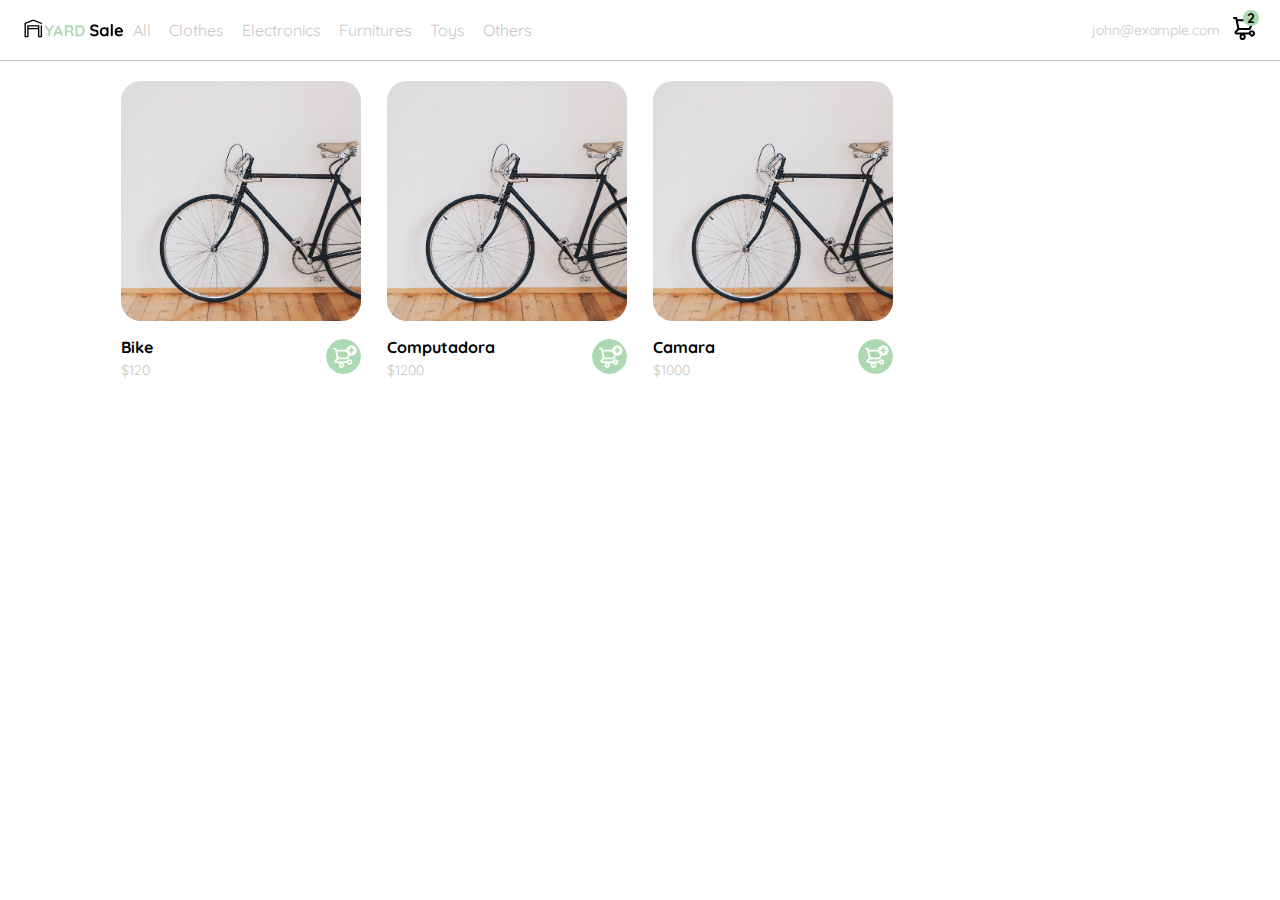
<file: index.html>
<!DOCTYPE html>
<html lang="en">
<head>
    <meta charset="UTF-8">
    <meta http-equiv="X-UA-Compatible" content="IE=edge">
    <meta name="viewport" content="width=device-width, initial-scale=1.0">
    
    <link rel="preconnect" href="https://fonts.googleapis.com">
    <link rel="preconnect" href="https://fonts.gstatic.com" crossorigin>
    <link href="https://fonts.googleapis.com/css2?family=Quicksand:wght@300;500;700&display=swap" rel="stylesheet">
    <link rel="stylesheet" href="./styles.css">
    
    <title>YardSale: Tienda online de cositas</title>
 
</head>
<body>
    <nav>
        <img src="./icons/icon_menu.svg" alt="menu" class="menu">
        <div class="navbar-left">
            <img src="./logos/logo_yard_sale.svg" alt="logo" class="logo">
            <ul>
                <li>
                    <a href="/">All</a>
                </li>
                <li>
                    <a href="/">Clothes</a>
                </li>
                <li>
                    <a href="/">Electronics</a>
                </li>
                <li>
                    <a href="/">Furnitures</a>
                </li>
                <li>
                    <a href="/">Toys</a>
                </li>
                <li>
                    <a href="/">Others</a>
                </li>
            </ul>
        </div>
        <div class="navbar-right">
           <ul>
            <li class="navbar-email">john@example.com</li>
            <li class="navbar-shopping-cart">
                <img src="./icons/icon_shopping_cart.svg" alt="shopping-cart">
                <div>2</div>
            </li>
           </ul>
            
        </div>
        <div class="desktop-menu inactive">
          <ul>
              <li>
                  <a href="/" class="tittle">My orders</a>
              </li>
              <li>
                  <a href="/" >My account</a>
              </li>
              <li>
                  <a href="/" >Sign out</a>
              </li>
          </ul>
  
        </div>
        <div class="mobile-menu inactive">
          <ul>
              <li>
                  <a href="/">CATEGORIES</a>
              </li>
              <li>
                  <a href="/">All</a>
              </li>
              <li>
                  <a href="/">Clothes</a>
              </li>
              <li>
                  <a href="/">Electronics</a>
              </li>
              <li>
                  <a href="/">Furnitures</a>
              </li>
              <li>
                  <a href="/">Toys</a>
              </li>
              <li>
                  <a href="/">Others</a> 
              </li>
          </ul>
          <ul>
              <li>
                  <a href="/">My orders</a> 
              </li>
              <li>
                  <a href="/">My account</a> 
              </li>
          </ul>
          <ul>
              <li>
                  <a href="/" id="email">john@example.com</a>
              </li>
              <li>
                  <a href="/" id="sign-out">Sign out</a>
              </li>
          </ul>
      </div>
    </nav> 
    
    <aside id= "shoppingCartContainer" class=" inactive">
      <div class="tittle-container">
          <img src="./icons/flechita.svg" alt="arrow">
          <p class="tittle">Shopping cart</p>
      </div>
      
      <div class="my-order-content">
          <div class="shopping-cart">
              <figure>
                  <img src="bike.jpeg" alt="bike">
              </figure>
               <p>Bike</p>
               <p>$120.00</p> 
               <img src="./icons/icon_close.png" alt="close">  
          </div>
          <div class="shopping-cart">
              <figure>
                  <img src="bike.jpeg" alt="bike">
              </figure>
               <p>Bike</p>
               <p>$120.00</p>   
               <img src="./icons/icon_close.png" alt="close">  
          </div>
          <div class="shopping-cart">
              <figure>
                  <img src="bike.jpeg" alt="bike">
              </figure>
               <p>Bike</p>
               <p>$120.00</p> 
               <img src="./icons/icon_close.png" alt="close">    
          </div>
          <div class="shopping-cart">
              <figure>
                  <img src="bike.jpeg" alt="bike">
              </figure>
               <p>Bike</p>
               <p>$120.00</p>  
               <img src="./icons/icon_close.png" alt="close">   
          </div>

      </div>
      <div class="order">
          <p>
              <span>Total</span>
              
          </p>
          <p>$560.00</p>

      </div>
      <button class="primary-button">
          Checkout
      </button>
      
 
    </aside>

    <aside id="productDetail" class="inactive">
        <div class="product-detail-close">
            <img src="./icons/icon_close.png" alt="close">
        </div>
       
        
        <img src="bike.jpeg" alt="bike">
        <div class="product-info">
            <p>$120,00</p>
            <p>Bike</p>
            <p>With its practical position, this bike also fulfills a decorative function at your hall or workspace</p>
            <button class="primary-button add-to-cart-button">
                <img src="./icons/bt_add_to_cart.svg" alt="add to cart">
                Add to cart
            </button>
        </div>
    </aside>

    <section class="main-container">
        <div class="cards-container">
        
    </section>
    <script src="./main.js"></script>
</body>
</html>
</file>
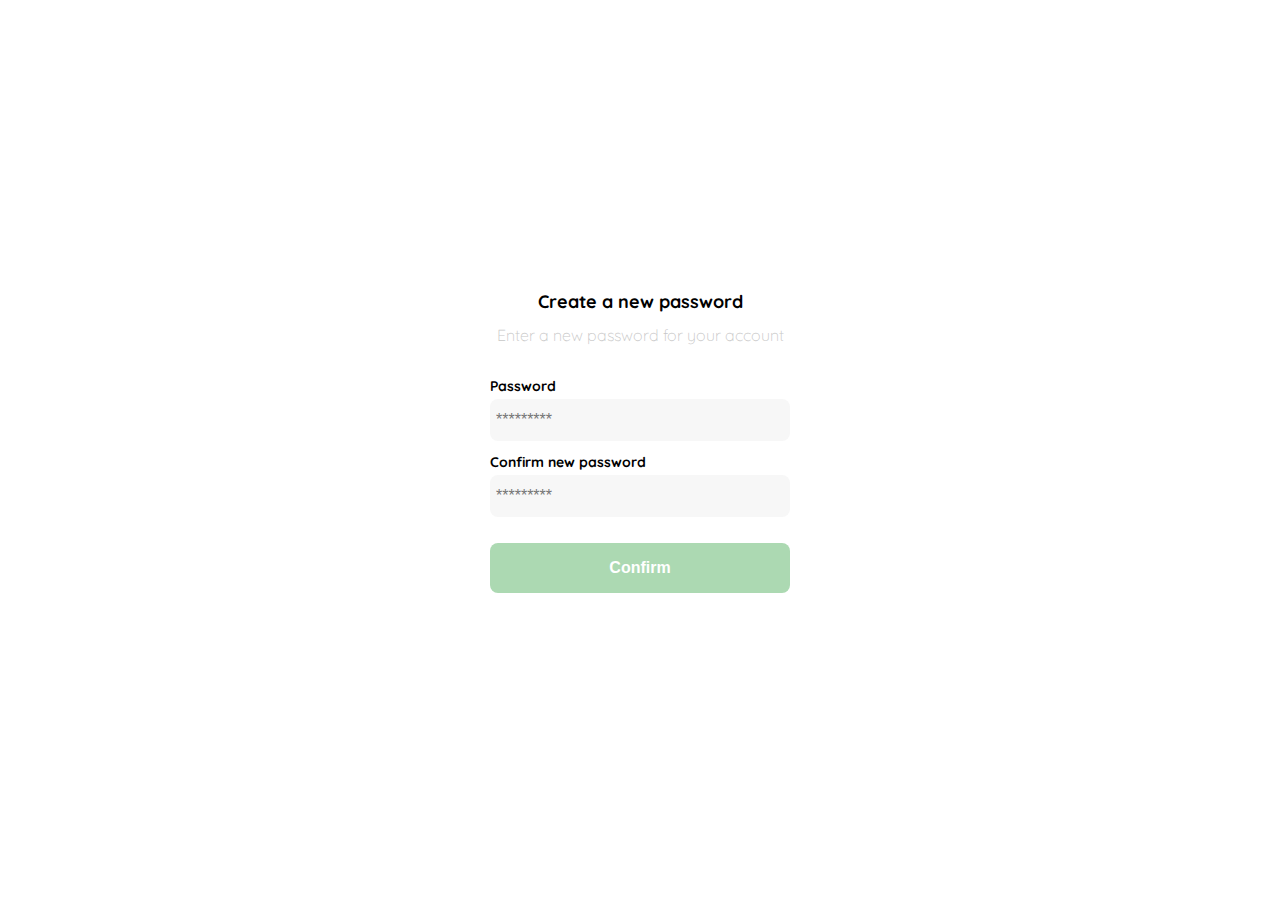
<file: clase1.html>
<!DOCTYPE html>
<html lang="en">
<head>
    <meta charset="UTF-8">
    <meta http-equiv="X-UA-Compatible" content="IE=edge">
    <meta name="viewport" content="width=device-width, initial-scale=1.0">
    <link rel="preconnect" href="https://fonts.googleapis.com">
    <link rel="preconnect" href="https://fonts.gstatic.com" crossorigin>
    <link href="https://fonts.googleapis.com/css2?family=Quicksand:wght@300;500;700&display=swap" rel="stylesheet">
    <title>Document</title>

    <style>
        :root {
        --white: #FFFFFF;
        --black: #000000;
        --very-light-pink: #c7c7c7;
        --text-input-field: #f7f7f7;
        --hospital-green: #acd9b2;
        --sm: 14px;
        --md: 16px;
        --lg: 18px;
        }
        body{
            margin: 0;
            font-family: 'Quicksand', sans-serif;
        }
        .login{
            width: 100%;
            height: 100vh;
            display: grid;
            place-items: center;
        }
        .form-container {
            display: grid;
            grid-template-rows: auto 1fr auto;
            width: 300px;
        }
        .logo{
            width: 150px;
            margin-bottom: 48px;
            justify-self: center;
            display: none;
        }
        .tittle{
            font-size: var(--lg);
            margin-bottom: 12px;
            text-align: center;
        }
        .subtitle {
            color: var(--very-light-pink);
            font-size: var(--md) ;
            font-weight: 300;
            margin-top: 0;
            margin-bottom: 32px;
            text-align: center;
        }
        .form {
            display: flex;
            flex-direction: column;
        }
        .label {
            font-size: var(--sm);
            font-weight: bold;
            margin-bottom: 4px;
        }
        .input {
            background-color: var(--text-input-field);
            border: none;
            border-radius: 8px;
            height: 30px;
            font-size: var(--md);
            padding: 6px;
            margin-bottom: 12px;
        }
        .primary-button {
            background-color: var(--hospital-green);
            border-radius: 8px;
            border: none;
            color: var(--white);
            width: 100%;
            cursor: pointer;
            font-size: var(--md);
            font-weight: bold;
            height: 50px;
        }
        .login-button {
            margin-top: 14px;
            margin-bottom: 30px;
        }
        @media (max-width: 640px) {
            .logo {
                display: block;
            }
        }
    </style>
</head>
<body>
    <div class="login">
        <div class="form-container">
            <img src="./logos/logo_yard_sale.svg" alt="logo" class="logo">

            <h1 class="tittle">Create a new password</h1>
            <p class="subtitle">Enter a new password for your account</p>

            <form action="/" class="form"> <label for="password" class="label">Password</label> 
            <input type="password" id="password" placeholder="*********" class="input input-password">

            <label for="new-password" class="label">Confirm new password</label> 
            <input type="password" id="new-password" placeholder="*********" class="input input-password">
            
            <input type="submit"
            value="Confirm" class="primary-button login-button">
         </form>
        </div>
    </div>
</body>
</html>
</file>
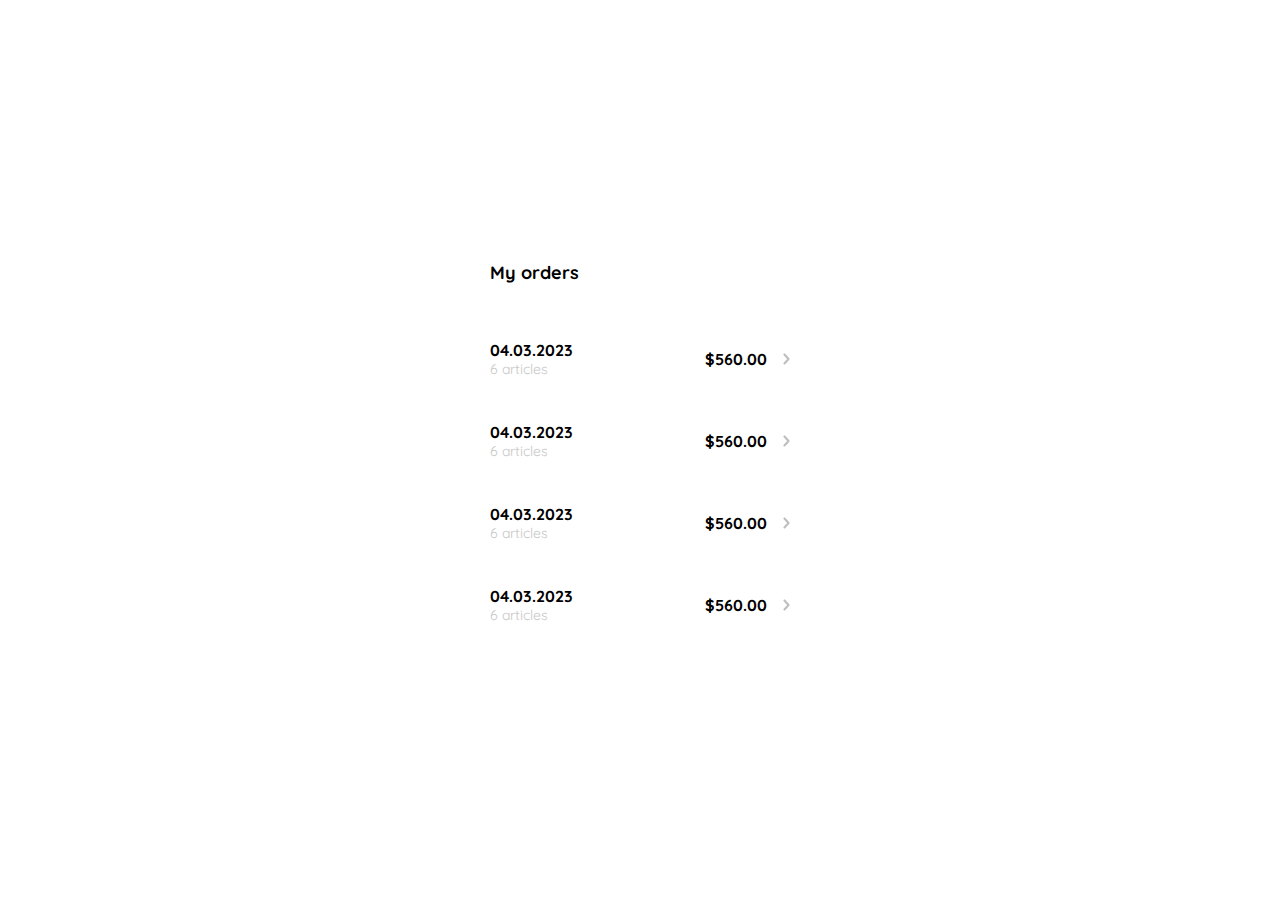
<file: clase10.html>
<!DOCTYPE html>
<html lang="en">
<head>
    <meta charset="UTF-8">
    <meta http-equiv="X-UA-Compatible" content="IE=edge">
    <meta name="viewport" content="width=device-width, initial-scale=1.0">
    <link rel="preconnect" href="https://fonts.googleapis.com">
    <link rel="preconnect" href="https://fonts.gstatic.com" crossorigin>
    <link href="https://fonts.googleapis.com/css2?family=Quicksand:wght@300;500;700&display=swap" rel="stylesheet">
    <title>Document</title>
    <style>
        :root {
        --white: #FFFFFF;
        --black: #000000;
        --very-light-pink: #c7c7c7;
        --text-input-field: #f7f7f7;
        --hospital-green: #acd9b2;
        --sm: 14px;
        --md: 16px;
        --lg: 18px;
        }
        body{
            margin: 0;
            font-family: 'Quicksand', sans-serif;
        }
        .my-order {
            width: 100%;
            height: 100vh;
            display: grid;
            place-items: center;
        }.tittle{
            font-size: var(--lg) ;
            margin-bottom: 40px;
        }
        .my-order-container {
            display: grid;
            grid-template-rows: auto 1fr auto;
            width: 300px;
        }
        .my-order-content {
            display: flex;
            flex-direction: column;
        }
        .order {
            display: grid;
            grid-template-columns:auto 1fr auto ;
            gap: 16px;
            align-items: center;
            margin-bottom: 12px;
        }
        .order p:nth-child(1){
            display: flex;
            flex-direction: column;
        }
        .order p:nth-child(2){
            text-align: end;
            font-weight: bold;
        }
        .order p span:nth-child(1){
            font-size: var(--md);
            font-weight: bold;
        }
        .order p span:nth-child(2){
            font-size: var(--sm);
            color: var(--very-light-pink);
        }
        
    </style>
</head>
<body>
    <div class="my-order">
        <div class="my-order-container">
            <h1 class="tittle">My orders</h1>
            <div class="my-order-content">
                <div class="order">
                <p>
                    <span>04.03.2023</span>
                    <span>6 articles</span>
                </p>
                <p>$560.00</p>
                <img src="./icons/flechita.svg" alt="arrow">
            </div>
            <div class="order">
                <p>
                    <span>04.03.2023</span>
                    <span>6 articles</span>
                </p>
                <p>$560.00</p>
                <img src="./icons/flechita.svg" alt="arrow">
            </div>
            <div class="order">
                <p>
                    <span>04.03.2023</span>
                    <span>6 articles</span>
                </p>
                <p>$560.00</p>
                <img src="./icons/flechita.svg" alt="arrow">
            </div>
            <div class="order">
                <p>
                    <span>04.03.2023</span>
                    <span>6 articles</span>
                </p>
                <p>$560.00</p>
                <img src="./icons/flechita.svg" alt="arrow">
            </div>
        </div>
    </div>
</body>
</html>
</file>
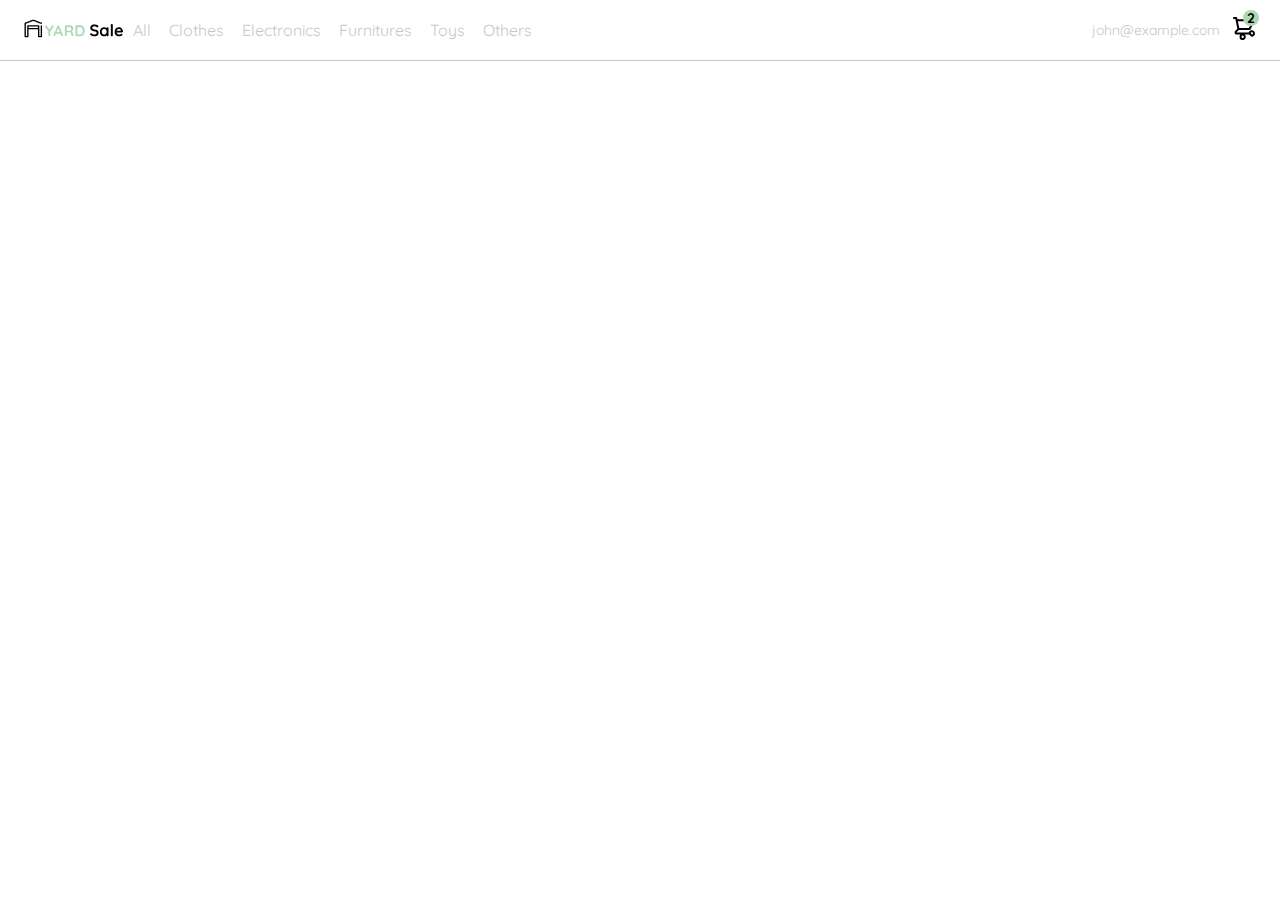
<file: clase11.html>
<!DOCTYPE html>
<html lang="en">
<head>
    <meta charset="UTF-8">
    <meta http-equiv="X-UA-Compatible" content="IE=edge">
    <meta name="viewport" content="width=device-width, initial-scale=1.0">
    <link rel="preconnect" href="https://fonts.googleapis.com">
    <link rel="preconnect" href="https://fonts.gstatic.com" crossorigin>
    <link href="https://fonts.googleapis.com/css2?family=Quicksand:wght@300;500;700&display=swap" rel="stylesheet">
    <title>Document</title>
    <style>
        :root {
        --white: #FFFFFF;
        --black: #000000;
        --very-light-pink: #c7c7c7;
        --text-input-field: #f7f7f7;
        --hospital-green: #acd9b2;
        --sm: 14px;
        --md: 16px;
        --lg: 18px;
        }
        body{
            margin: 0;
            font-family: 'Quicksand', sans-serif;
        }
        .menu {
            display:none;
        }
        .logo{
            width: 100px;
        }
        nav {
            display: flex;
            justify-content: space-between;
            padding: 0 24px;
            border-bottom: 1px solid var(--very-light-pink);
        }
        .navbar-left {
            display: flex;
        }
        .navbar-left ul {
            margin-left: 12px ;
        }
        .navbar-left ul, 
        .navbar-right ul {
            list-style: none;
            padding: 0;
            margin: 0;
            display: flex;
            align-items: center;
            height: 60px;
        }
        .navbar-left ul li a,
        .navbar-right ul li a {
            text-decoration: none;
            color: var(--very-light-pink);
            border: 1px solid var(--white);
            border-radius: 8px;
            padding: 8px;
        }
        .navbar-left ul li a:hover,
        .navbar-right ul li a:hover {
            border: 1px solid var(--hospital-green);
            color: var(--hospital-green);
        }
        .navbar-email{
            color: var(--very-light-pink);
            font-size: var(--sm);
            margin-right: 12px;
        }
        .navbar-shopping-cart {
            position: relative;
        }
        .navbar-shopping-cart div {
            width: 16px;
            height: 16px;
            background-color: var(--hospital-green);
            border-radius: 50%;
            font-size: var(--sm);
            font-weight: bold;
            position: absolute;
            top: -6px;
            right: -3px;
            display: flex;
            justify-content: center;
            align-items: center;
        }
        @media (max-width: 640px) {
            .menu {
                display: block;
            }
            .navbar-left ul {
                display: none;

            }
            .navbar-email {
                display: none;
            }
        }
    </style>
</head>
<body>
    <nav>
        <img src="./icons/icon_menu.svg" alt="menu" class="menu">
        <div class="navbar-left">
            <img src="./logos/logo_yard_sale.svg" alt="logo" class="logo">
            <ul>
                <li>
                    <a href="/">All</a>
                </li>
                <li>
                    <a href="/">Clothes</a>
                </li>
                <li>
                    <a href="/">Electronics</a>
                </li>
                <li>
                    <a href="/">Furnitures</a>
                </li>
                <li>
                    <a href="/">Toys</a>
                </li>
                <li>
                    <a href="/">Others</a>
                </li>
            </ul>
        </div>
        <div class="navbar-right">
           <ul>
            <li class="navbar-email">john@example.com</li>
            <li class="navbar-shopping-cart">
                <img src="./icons/icon_shopping_cart.svg" alt="shopping-cart">
                <div>2</div>
            </li>
           </ul>
            
        </div>
</body>
</html>
</file>
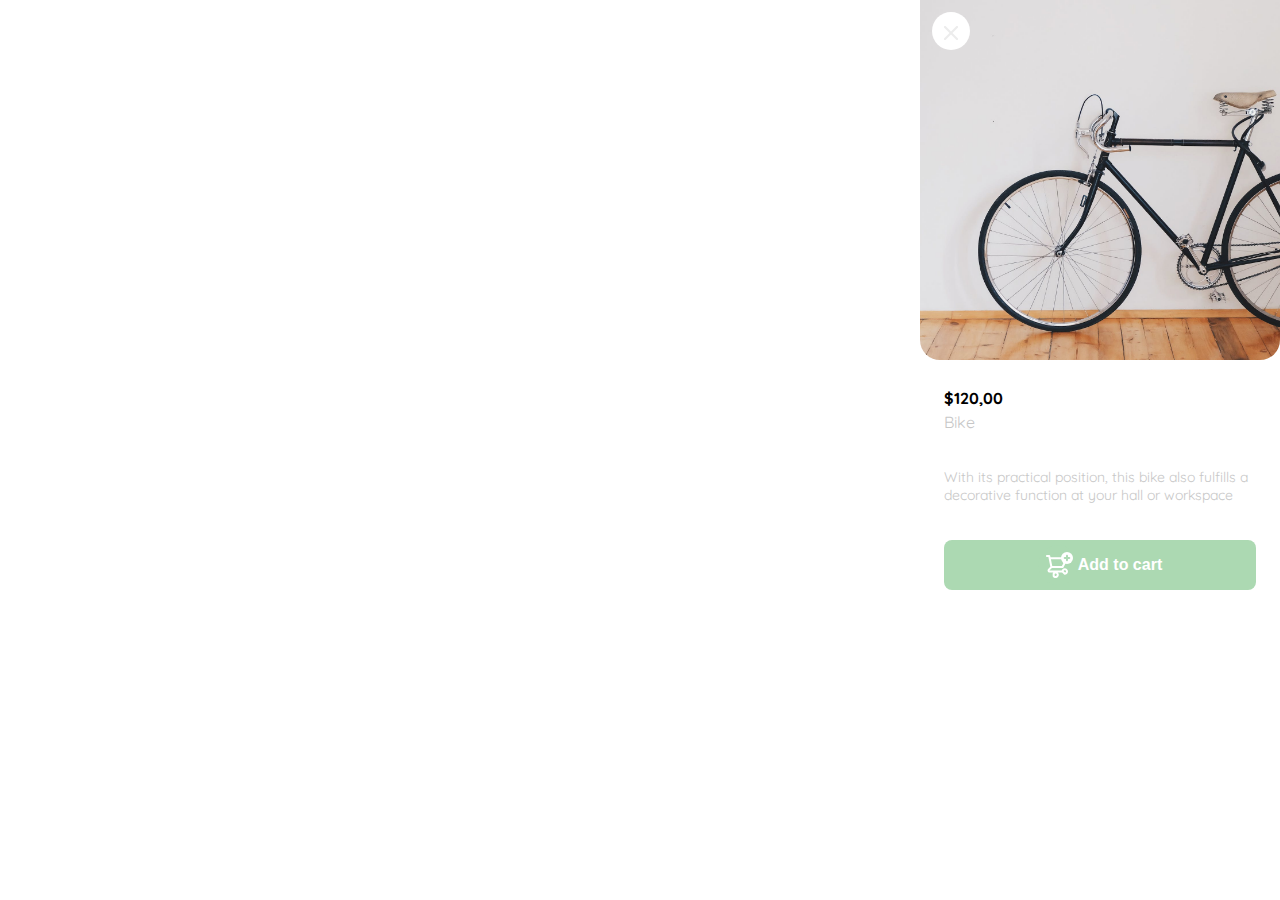
<file: clase12.html>
<!DOCTYPE html>
<html lang="en">
<head>
    <meta charset="UTF-8">
    <meta http-equiv="X-UA-Compatible" content="IE=edge">
    <meta name="viewport" content="width=device-width, initial-scale=1.0">
    <link rel="preconnect" href="https://fonts.googleapis.com">
    <link rel="preconnect" href="https://fonts.gstatic.com" crossorigin>
    <link href="https://fonts.googleapis.com/css2?family=Quicksand:wght@300;500;700&display=swap" rel="stylesheet">
    <title>Document</title>
    <style>
        :root {
        --white: #FFFFFF;
        --black: #000000;
        --very-light-pink: #c7c7c7;
        --text-input-field: #f7f7f7;
        --hospital-green: #acd9b2;
        --sm: 14px;
        --md: 16px;
        --lg: 18px;
        }
        body{
            margin: 0;
            font-family: 'Quicksand', sans-serif;
        }
        .product-detail {
            width: 360px;
            padding-bottom: 24px;
            position: absolute ;
            right: 0;
        }
        .product-detail-close {
            background: var(--white);
            width: 14px;
            height: 14px;
            position: absolute;
            top: 12px;
            left: 12px;
            z-index: 2;
            padding: 12px;
            border-radius: 50%;
        }
        .product-detail-close:hover{
            cursor: pointer;
        }
        .product-detail > img:nth-child(2){
            width: 100%;
            height: 360px;
            object-fit: cover;
            border-radius: 0 0 20px 20px;
        }
        .product-info {
            margin: 24px 24px 0 24px;
        }
        .product-info p:nth-child(1){
            font-weight: bold;
            font-size: var(--md);
            margin-bottom: 4px;
            margin-top: 0;
        }
        .product-info p:nth-child(2){
            color: var(--very-light-pink);
            font-size: var(--md);
            margin-bottom: 36px;
            margin-top: 0;
        }
        .product-info p:nth-child(3){
            color: var(--very-light-pink);
            font-size: var(--sm);
            margin-bottom: 36px;
            margin-top: 0;
        }
        .primary-button {
            background-color: var(--hospital-green);
            border-radius: 8px;
            border: none;
            color: var(--white);
            width: 100%;
            cursor: pointer;
            font-size: var(--md);
            font-weight: bold;
            height: 50px;
        }
        .add-to-cart-button {
            display: flex;
            align-items: center;
            justify-content: center;
        }
        @media (max-width:640px) {
            .product-detail{
                width: 100%;
            }
        }
    </style>
</head>
<body>
    <aside class="product-detail">
        <div class="product-detail-close">
            <img src="./icons/icon_close.png" alt="close">
        </div>
       
        
        <img src="bike.jpeg" alt="bike">
        <div class="product-info">
            <p>$120,00</p>
            <p>Bike</p>
            <p>With its practical position, this bike also fulfills a decorative function at your hall or workspace</p>
            <button class="primary-button add-to-cart-button">
                <img src="./icons/bt_add_to_cart.svg" alt="add to cart">
                Add to cart
            </button>
        </div>
    </aside>
</body>
</html>
</file>
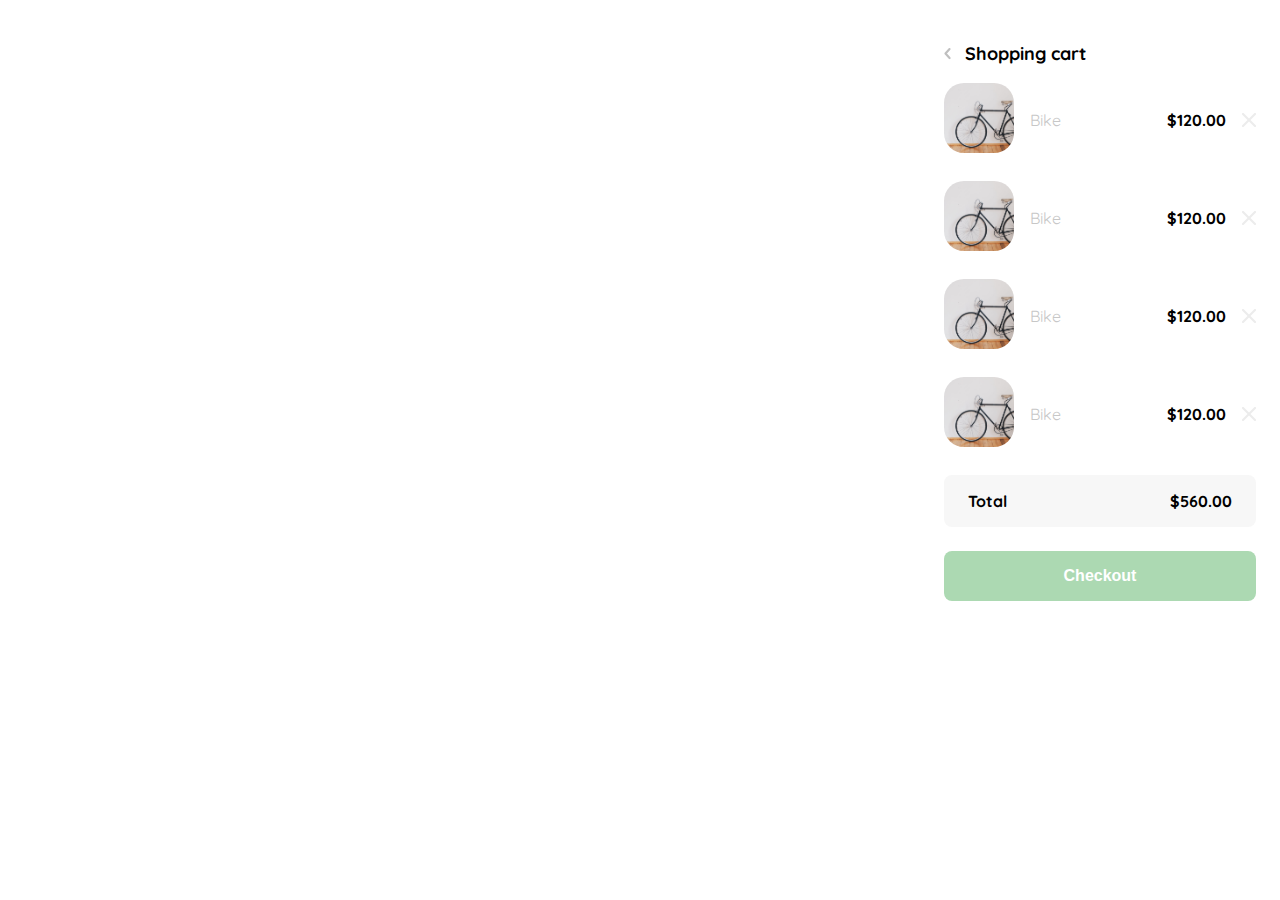
<file: clase13.html>
<!DOCTYPE html>
<html lang="en">
<head>
    <meta charset="UTF-8">
    <meta http-equiv="X-UA-Compatible" content="IE=edge">
    <meta name="viewport" content="width=device-width, initial-scale=1.0">
    <link rel="preconnect" href="https://fonts.googleapis.com">
    <link rel="preconnect" href="https://fonts.gstatic.com" crossorigin>
    <link href="https://fonts.googleapis.com/css2?family=Quicksand:wght@300;500;700&display=swap" rel="stylesheet">
    <title>Document</title>
    <style>
        :root {
        --white: #FFFFFF;
        --black: #000000;
        --very-light-pink: #c7c7c7;
        --text-input-field: #f7f7f7;
        --hospital-green: #acd9b2;
        --sm: 14px;
        --md: 16px;
        --lg: 18px;
        }
        body{
            margin: 0;
            font-family: 'Quicksand', sans-serif;
        }
        .product-detail {
            width: 360px;
            box-sizing: border-box;
            padding: 24px;
            position: absolute ;
            right: 0;
        }
       
        .primary-button {
            background-color: var(--hospital-green);
            border-radius: 8px;
            border: none;
            color: var(--white);
            width: 100%;
            cursor: pointer;
            font-size: var(--md);
            font-weight: bold;
            height: 50px;
        }
        .my-order-content {
            display: flex;
            flex-direction: column;
        }
        .order {
            display: grid;
            grid-template-columns:auto 1fr ;
            gap: 16px;
            align-items: center;
            background-color: var(--text-input-field);
            margin-bottom: 24px;
            border-radius: 8px;
            padding: 0 24px;
        }
        .order p:nth-child(1){
            display: flex;
            flex-direction: column;
        }
        .order p:nth-child(2){
            text-align: end;
            font-weight: bold;
        }
        .order p span:nth-child(1){
            font-size: var(--md);
            font-weight: bold;
        }
        .shopping-cart {
            display: grid;
            grid-template-columns: auto 1fr auto auto;
            gap: 16px;
            margin-bottom: 24px;
            align-items: center;
        }
        .shopping-cart figure {
            margin: 0;
        }
        .shopping-cart figure img{
            width: 70px;
            height: 70px;
            border-radius: 20px;
            object-fit: cover;
        }
        .shopping-cart p:nth-child(2){
            color: var(--very-light-pink);
        }
        .shopping-cart p:nth-child(3) {
            font-size: var(--md);
            font-weight: bold;
        }
        .tittle-container{
            display: flex;

        }
        .tittle-container img {
            transform: rotate(180deg);
            margin-right: 14px;
        }
        .tittle {
            font-size: var(--lg);
            font-weight: bold;
        }
        @media (max-width:640px) {
            .product-detail{
                width: 100%;
            }
        }
       
    </style>
</head>
<body>
    <aside class="product-detail">
        <div class="tittle-container">
            <img src="./icons/flechita.svg" alt="arrow">
            <p class="tittle">Shopping cart</p>
        </div>
        
        <div class="my-order-content">
            <div class="shopping-cart">
                <figure>
                    <img src="bike.jpeg" alt="bike">
                </figure>
                 <p>Bike</p>
                 <p>$120.00</p> 
                 <img src="./icons/icon_close.png" alt="close">  
            </div>
            <div class="shopping-cart">
                <figure>
                    <img src="bike.jpeg" alt="bike">
                </figure>
                 <p>Bike</p>
                 <p>$120.00</p>   
                 <img src="./icons/icon_close.png" alt="close">  
            </div>
            <div class="shopping-cart">
                <figure>
                    <img src="bike.jpeg" alt="bike">
                </figure>
                 <p>Bike</p>
                 <p>$120.00</p> 
                 <img src="./icons/icon_close.png" alt="close">    
            </div>
            <div class="shopping-cart">
                <figure>
                    <img src="bike.jpeg" alt="bike">
                </figure>
                 <p>Bike</p>
                 <p>$120.00</p>  
                 <img src="./icons/icon_close.png" alt="close">   
            </div>

        </div>
        <div class="order">
            <p>
                <span>Total</span>
                
            </p>
            <p>$560.00</p>

        </div>
        <button class="primary-button">
            Checkout
        </button>
        
   
    </aside>
</body>
</html>
</file>
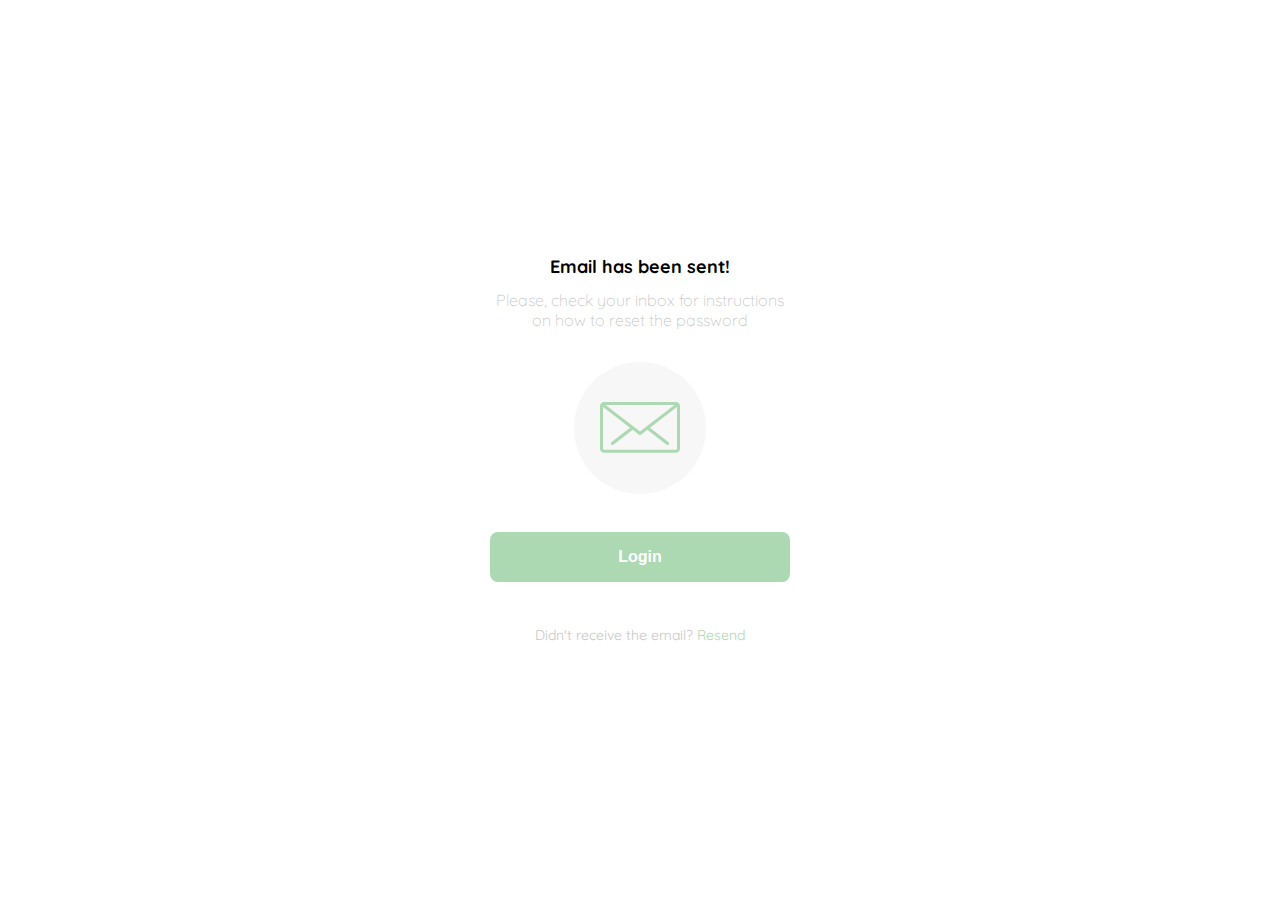
<file: clase2.html>
<!DOCTYPE html>
<html lang="en">
<head>
    <meta charset="UTF-8">
    <meta http-equiv="X-UA-Compatible" content="IE=edge">
    <meta name="viewport" content="width=device-width, initial-scale=1.0">
    <link rel="preconnect" href="https://fonts.googleapis.com">
    <link rel="preconnect" href="https://fonts.gstatic.com" crossorigin>
    <link href="https://fonts.googleapis.com/css2?family=Quicksand:wght@300;500;700&display=swap" rel="stylesheet">
    <title>Document</title>

    <style>
        :root {
        --white: #FFFFFF;
        --black: #000000;
        --very-light-pink: #c7c7c7;
        --text-input-field: #f7f7f7;
        --hospital-green: #acd9b2;
        --sm: 14px;
        --md: 16px;
        --lg: 18px;
        }
        body{
            margin: 0;
            font-family: 'Quicksand', sans-serif;
        }
        .login{
            width: 100%;
            height: 100vh;
            display: grid;
            place-items: center;
        }
        .form-container {
            display: grid;
            grid-template-rows: auto 1fr auto;
            width: 300px;
            justify-items: center;
        }
        .logo{
            width: 150px;
            margin-bottom: 48px;
            justify-self: center;
            display: none;
        }
        .tittle{
            font-size: var(--lg);
            margin-bottom: 12px;
            text-align: center;
        }
        .subtitle {
            color: var(--very-light-pink);
            font-size: var(--md) ;
            font-weight: 300;
            margin-top: 0;
            margin-bottom: 32px;
            text-align: center;
        }
        .email-image{
            width: 132px;
            height: 132px;
            border-radius: 50% ;
            background-color: var(--text-input-field);
            display: flex;
            justify-content: center;
            align-items: center;
            margin-bottom: 24px ;
        }
        .email-image img {
            width: 80px;
        }
        .resend {
            font-size: var(--sm);
        }
        .resend span {
            color: var(--very-light-pink);
        }
        .resend a{
            color: var(--hospital-green);
            text-decoration: none;
        }
        .primary-button {
            background-color: var(--hospital-green);
            border-radius: 8px;
            border: none;
            color: var(--white);
            width: 100%;
            cursor: pointer;
            font-size: var(--md);
            font-weight: bold;
            height: 50px;
        }
        .login-button {
            margin-top: 14px;
            margin-bottom: 30px;
        }
        @media (max-width: 640px) {
            .logo {
                display: block;
            }
        }
    </style>
</head>
<body>
    <div class="login">
        <div class="form-container">
            <img src="./logos/logo_yard_sale.svg" alt="logo" class="logo">

            <h1 class="tittle">Email has been sent!</h1>
            <p class="subtitle">Please, check your inbox for instructions on how to reset the password</p>

            <div class="email-image">
                <img src="./icons/email.svg" alt="email">
            </div>

            <button class="primary-button login-button">Login</button>
            <p class="resend">
                <span>Didn't receive the email?</span>
                <a href="/">Resend</a>
            </p>
         </form>
        </div>
    </div>
</body>
</html>
</file>
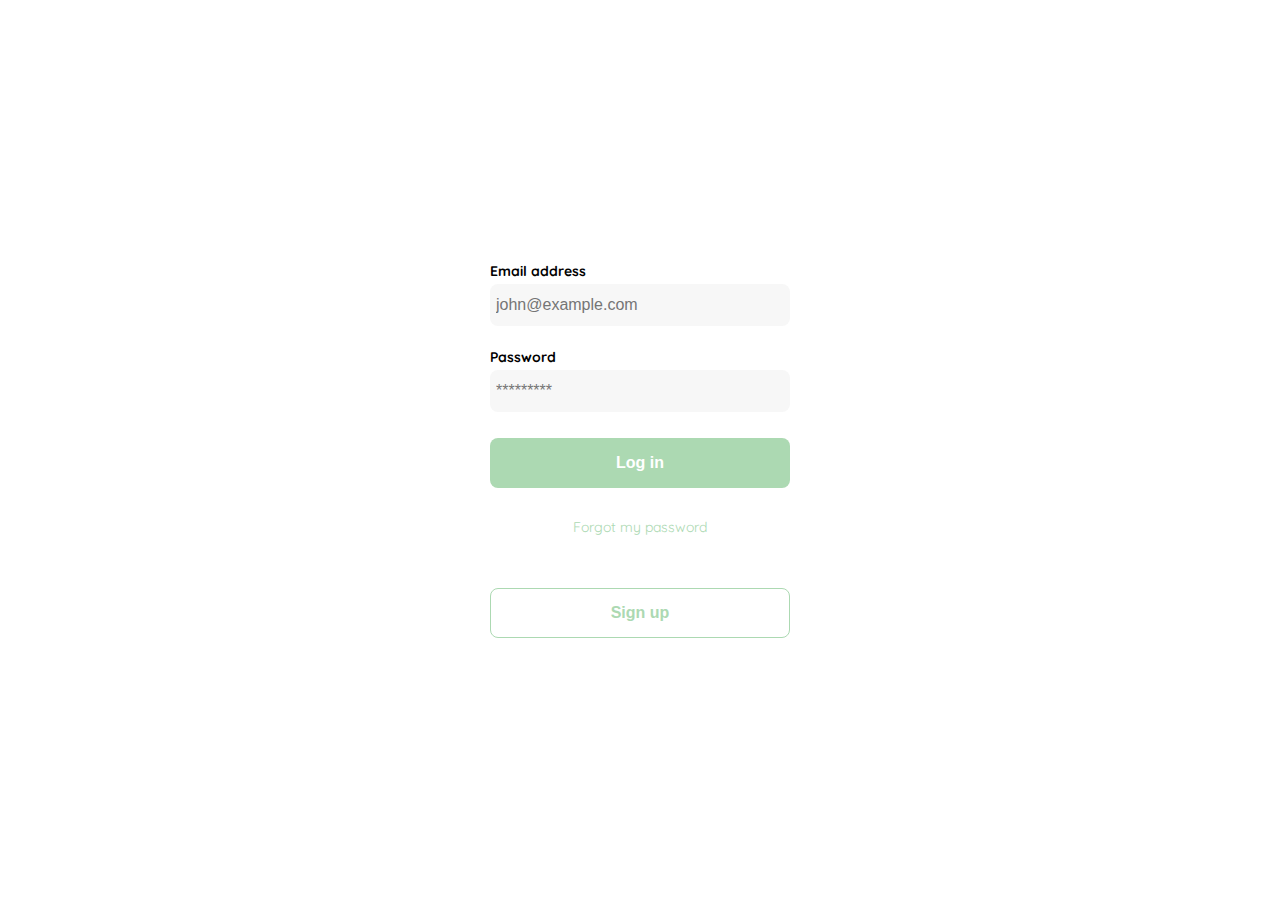
<file: clase3.html>
<!DOCTYPE html>
<html lang="en">
<head>
    <meta charset="UTF-8">
    <meta http-equiv="X-UA-Compatible" content="IE=edge">
    <meta name="viewport" content="width=device-width, initial-scale=1.0">
    <link rel="preconnect" href="https://fonts.googleapis.com">
    <link rel="preconnect" href="https://fonts.gstatic.com" crossorigin>
    <link href="https://fonts.googleapis.com/css2?family=Quicksand:wght@300;500;700&display=swap" rel="stylesheet">
    <title>Document</title>

    <style>
        :root {
        --white: #FFFFFF;
        --black: #000000;
        --very-light-pink: #c7c7c7;
        --text-input-field: #f7f7f7;
        --hospital-green: #acd9b2;
        --sm: 14px;
        --md: 16px;
        --lg: 18px;
        }
        body{
            margin: 0;
            font-family: 'Quicksand', sans-serif;
        }
        .login{
            width: 100%;
            height: 100vh;
            display: grid;
            place-items: center;
        }
        .form-container {
            display: grid;
            grid-template-rows: auto 1fr auto;
            width: 300px;
        }
        .logo{
            width: 150px;
            margin-bottom: 48px;
            justify-self: center;
            display: none;
        }
        form {
            display: flex;
            flex-direction: column;
        }
        form a{
            color: var(--hospital-green);
            text-decoration: none;
            font-size: var(--sm);
            text-align: center;
            margin-bottom: 52px;
        }
        .label {
            font-size: var(--sm);
            font-weight: bold;
            margin-bottom: 4px;
        }
        .input {
            background-color: var(--text-input-field);
            border: none;
            border-radius: 8px;
            height: 30px;
            font-size: var(--md);
            padding: 6px;
            margin-bottom: 12px;
        }
        .input-email{
            margin-bottom: 22px;
        }
        .primary-button {
            background-color: var(--hospital-green);
            border-radius: 8px;
            border: none;
            color: var(--white);
            width: 100%;
            cursor: pointer;
            font-size: var(--md);
            font-weight: bold;
            height: 50px;
        }
        .secondary-button {
            background-color: var(--white);
            border-radius: 8px;
            border: 1px solid var(--hospital-green);
            color: var(--hospital-green);
            width: 100%;
            cursor: pointer;
            font-size: var(--md);
            font-weight: bold;
            height: 50px;
        }
        .login-button {
            margin-top: 14px;
            margin-bottom: 30px;
        }
        @media (max-width: 640px) {
            .logo {
                display: block;
            }
            .secondary-button{
                margin-top: 150px;
            }
        }
        
    </style>
</head>
<body>
    <div class="login">
        <div class="form-container">
            <img src="./logos/logo_yard_sale.svg" alt="logo" class="logo">

            

            <form action="/" class="form"> <label for="email" class="label">Email address</label> 
            <input type="text" id="Email" placeholder="john@example.com" class="input input-email">

            <label for="password" class="label">Password</label> 
            <input type="password" id="password" placeholder="*********" class="input input-password">
            
            <input type="submit"
            value="Log in" class="primary-button login-button">
            
            
            <a href="">Forgot my password</a>

         </form>

         <button class="secondary-button signup-button">Sign up</button>
        </div>
    </div>
</body>
</html>
</file>
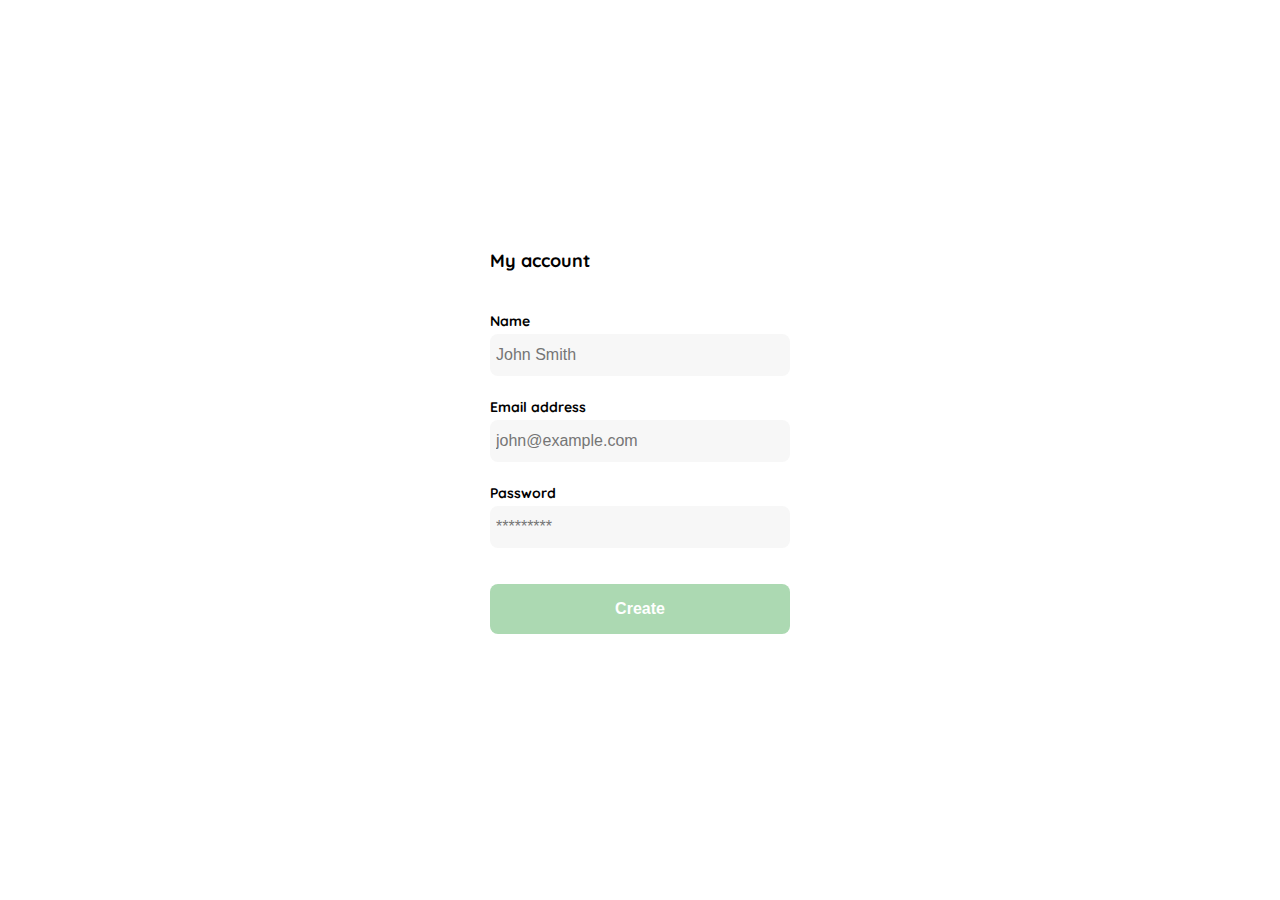
<file: clase4.html>
<!DOCTYPE html>
<html lang="en">
<head>
    <meta charset="UTF-8">
    <meta http-equiv="X-UA-Compatible" content="IE=edge">
    <meta name="viewport" content="width=device-width, initial-scale=1.0">
    <link rel="preconnect" href="https://fonts.googleapis.com">
    <link rel="preconnect" href="https://fonts.gstatic.com" crossorigin>
    <link href="https://fonts.googleapis.com/css2?family=Quicksand:wght@300;500;700&display=swap" rel="stylesheet">
    <title>Document</title>

    <style>
        :root {
        --white: #FFFFFF;
        --black: #000000;
        --very-light-pink: #c7c7c7;
        --text-input-field: #f7f7f7;
        --hospital-green: #acd9b2;
        --sm: 14px;
        --md: 16px;
        --lg: 18px;
        }
        body{
            margin: 0;
            font-family: 'Quicksand', sans-serif;
        }
        .login{
            width: 100%;
            height: 100vh;
            display: grid;
            place-items: center;
        }
        .form-container {
            display: grid;
            grid-template-rows: auto 1fr auto;
            width: 300px;
        }
        .logo{
            width: 150px;
            margin-bottom: 48px;
            justify-self: center;
            display: none;
        }
        .tittle{
            font-size: var(--lg);
            margin-bottom: 40px;
            
        }
        .subtitle {
            color: var(--very-light-pink);
            font-size: var(--md) ;
            font-weight: 300;
            margin-top: 0;
            margin-bottom: 32px;
            text-align: center;
        }
        .form {
            display: flex;
            flex-direction: column;
        }
        .form div {
            display: flex;
            flex-direction: column;
        }
        .label {
            font-size: var(--sm);
            font-weight: bold;
            margin-bottom: 4px;
        }
        .input {
            background-color: var(--text-input-field);
            border: none;
            border-radius: 8px;
            height: 30px;
            font-size: var(--md);
            padding: 6px;
            margin-bottom: 12px;
        }
        .input-name,
        .input-email,
        .input-password {
            margin-bottom: 22px;
        }
        .primary-button {
            background-color: var(--hospital-green);
            border-radius: 8px;
            border: none;
            color: var(--white);
            width: 100%;
            cursor: pointer;
            font-size: var(--md);
            font-weight: bold;
            height: 50px;
        }
        .login-button {
            margin-top: 14px;
            margin-bottom: 30px;
        }
        @media (max-width: 640px) {
            .form {
                height: 100%;
                justify-content: space-between;
            }
            .form-container {
                height: 100%;
            }
        }
    </style>
</head>
<body>
    <div class="login">
        <div class="form-container">
           

            <h1 class="tittle">My account</h1>
        

            <form action="/" class="form">
             <div>
                <label for="name" class="label">Name</label> 
                <input type="text" id="name" placeholder="John Smith" class="input input-name">
    
                <label for="email" class="label">Email address</label> 
                <input type="text" id="email" placeholder="john@example.com" class="input input-email">
                
                <label for="password" class="label">Password</label> 
                <input type="password" id="password" placeholder="*********" class="input input-password">
             </div>
            
            <input type="submit"
            value="Create" class="primary-button login-button">
         </form>
        </div>
    </div>
</body>
</html>
</file>
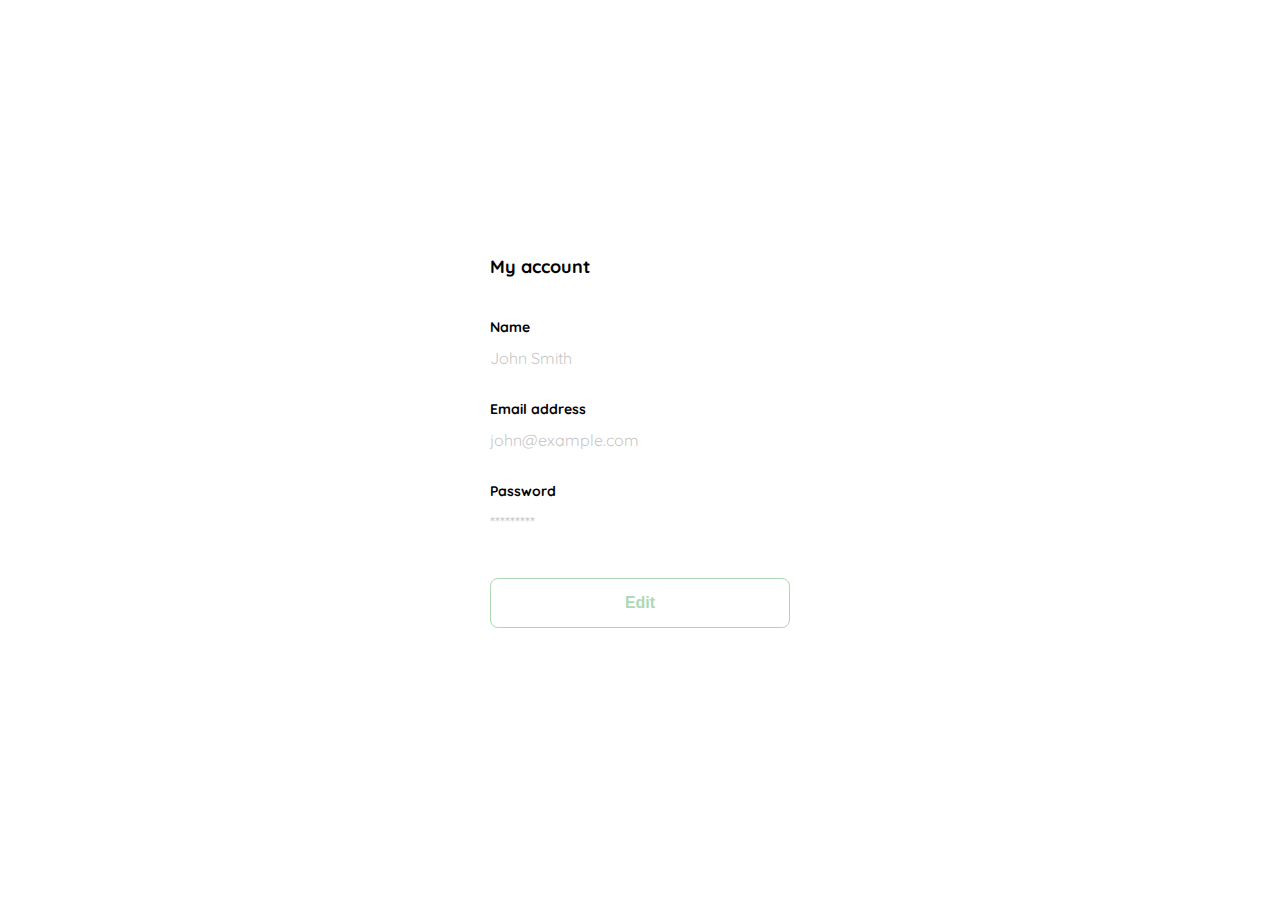
<file: clase5.html>
<!DOCTYPE html>
<html lang="en">
<head>
    <meta charset="UTF-8">
    <meta http-equiv="X-UA-Compatible" content="IE=edge">
    <meta name="viewport" content="width=device-width, initial-scale=1.0">
    <link rel="preconnect" href="https://fonts.googleapis.com">
    <link rel="preconnect" href="https://fonts.gstatic.com" crossorigin>
    <link href="https://fonts.googleapis.com/css2?family=Quicksand:wght@300;500;700&display=swap" rel="stylesheet">
    <title>Document</title>

    <style>
        :root {
        --white: #FFFFFF;
        --black: #000000;
        --very-light-pink: #c7c7c7;
        --text-input-field: #f7f7f7;
        --hospital-green: #acd9b2;
        --sm: 14px;
        --md: 16px;
        --lg: 18px;
        }
        body{
            margin: 0;
            font-family: 'Quicksand', sans-serif;
        }
        .login{
            width: 100%;
            height: 100vh;
            display: grid;
            place-items: center;
        }
        .form-container {
            display: grid;
            grid-template-rows: auto 1fr auto;
            width: 300px;
        }
        .logo{
            width: 150px;
            margin-bottom: 48px;
            justify-self: center;
            display: none;
        }
        .tittle{
            font-size: var(--lg);
            margin-bottom: 40px;
            
        }
        .subtitle {
            color: var(--very-light-pink);
            font-size: var(--md) ;
            font-weight: 300;
            margin-top: 0;
            margin-bottom: 32px;
            text-align: center;
        }
        .form {
            display: flex;
            flex-direction: column;
        }
        .form div {
            display: flex;
            flex-direction: column;
        }
        .label {
            font-size: var(--sm);
            font-weight: bold;
            margin-bottom: 4px;
        }
        .value {
            color: var(--very-light-pink);
            font-size: var(--md);
            margin: 8px 0 32px 0 ;
        }
        .input {
            background-color: var(--text-input-field);
            border: none;
            border-radius: 8px;
            height: 30px;
            font-size: var(--md);
            padding: 6px;
            margin-bottom: 12px;
        }
        .input-name,
        .input-email,
        .input-password {
            margin-bottom: 22px;
        }
        .secondary-button {
            background-color:var(--white);
            border-radius: 8px;
            border: 1px solid var(--hospital-green);
            color: var(--hospital-green);
            width: 100%;
            cursor: pointer;
            font-size: var(--md);
            font-weight: bold;
            height: 50px;
        }
        .login-button {
            margin-top: 14px;
            margin-bottom: 30px;
        }
        @media (max-width: 640px) {
            .form {
                height: 100%;
                justify-content: space-between;
            }
            .form-container {
                height: 100%;
            }
        }
    </style>
</head>
<body>
    <div class="login">
        <div class="form-container">
           

            <h1 class="tittle">My account</h1>
        

            <form action="/" class="form">
             <div>
                <label for="name" class="label">Name</label> 
                <p class="value">John Smith</p>
    
                <label for="email" class="label">Email address</label> 
                <p class="value">john@example.com</p>
                
                <label for="password" class="label">Password</label> 
                <p class="value">*********</p>
             </div>
            
            <input type="submit"
            value="Edit" class="secondary-button login-button">
         </form>
        </div>
    </div>
</body>
</html>
</file>
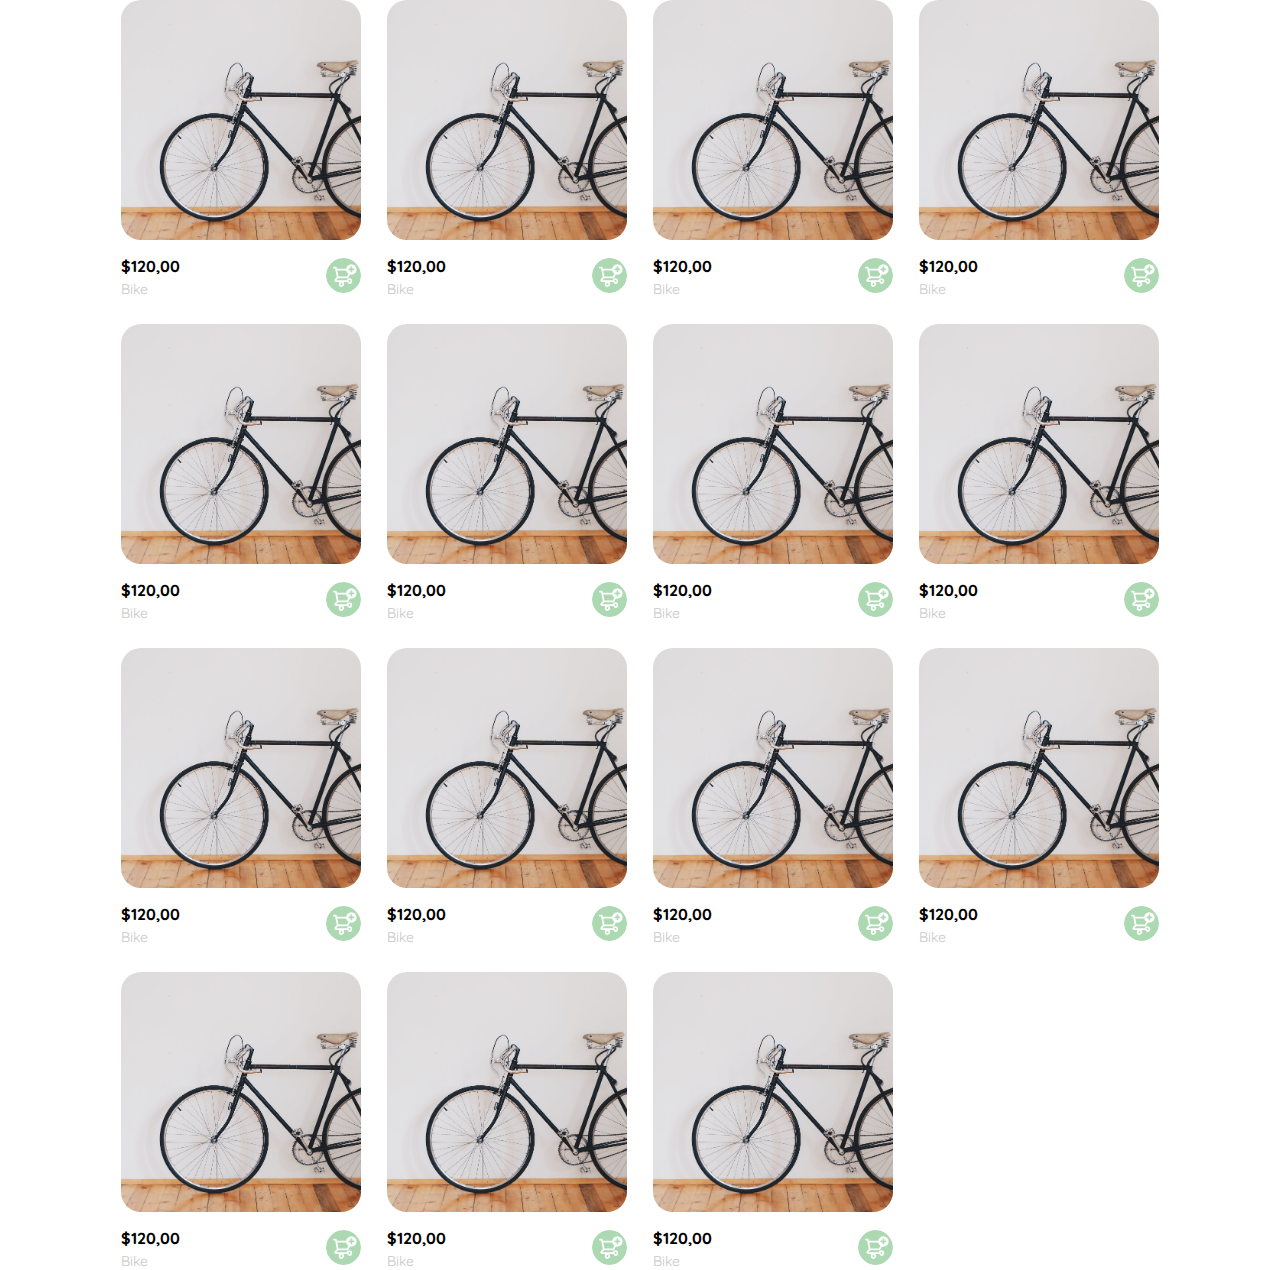
<file: clase6.html>
<!DOCTYPE html>
<html lang="en">
<head>
    <meta charset="UTF-8">
    <meta http-equiv="X-UA-Compatible" content="IE=edge">
    <meta name="viewport" content="width=device-width, initial-scale=1.0">
    <link rel="preconnect" href="https://fonts.googleapis.com">
    <link rel="preconnect" href="https://fonts.gstatic.com" crossorigin>
    <link href="https://fonts.googleapis.com/css2?family=Quicksand:wght@300;500;700&display=swap" rel="stylesheet">
    <title>Document</title>

    <style>
        :root {
        --white: #FFFFFF;
        --black: #000000;
        --very-light-pink: #c7c7c7;
        --text-input-field: #f7f7f7;
        --hospital-green: #acd9b2;
        --sm: 14px;
        --md: 16px;
        --lg: 18px;
        }
        body{
            margin: 0;
            font-family: 'Quicksand', sans-serif;
        }
        .cards-container{
            display: grid;
            grid-template-columns: repeat(auto-fill, 240px);
            gap: 26px;
            place-content: center;
        }
        .product-card {
            width: 240px;
        }
        .product-card img {
            width: 240px;
            height: 240px ;
            border-radius: 20px;
            object-fit: cover;
        }
        .product-info{
            display: flex;
            justify-content: space-between;
            align-items: center;
            margin-top: 12px;
        }
        .product-info figure img {
            width: 35px;
            height: 35px;
        }
        .product-info figure{
            margin: 0;
        }
        .product-info div p:nth-child(1){
            font-weight: bold;
            font-size: var(--md);
            margin-top: 0px;
            margin-bottom: 4px;
        }
        .product-info div p:nth-child(2){
            color: var(--very-light-pink);
            font-size: var(--sm);
            margin-top: 0;
            margin-bottom: 0;
        }
        @media (max-width:640px) {
            .cards-container{
                grid-template-columns: repeat(auto-fill,140px);
            }
            .product-card{
                width: 140px;
            }
            .product-card img {
                width: 140px;
                height: 140px;
            }
        }
    </style>
</head>
<body>
    <section class="main-container">
        <div class="cards-container">
            <div class="product-card">
                <img src="./bike.jpeg" alt="" class="product-img">
                <div class="product-info">
                   <div>
                    <p>$120,00</p>
                    <p>Bike</p>
                   </div> 
                <figure>
                    <img src="./icons/bt_add_to_cart.svg" alt="">
                </figure>
            </div>
        </div>
        <div class="product-card">
            <img src="./bike.jpeg" alt="" class="product-img">
            <div class="product-info">
               <div>
                <p>$120,00</p>
                <p>Bike</p>
               </div> 
            <figure>
                <img src="./icons/bt_add_to_cart.svg" alt="">
            </figure>
        </div>
    </div>
    <div class="product-card">
        <img src="./bike.jpeg" alt="" class="product-img">
        <div class="product-info">
           <div>
            <p>$120,00</p>
            <p>Bike</p>
           </div> 
        <figure>
            <img src="./icons/bt_add_to_cart.svg" alt="">
        </figure>
    </div>
</div>
<div class="product-card">
    <img src="./bike.jpeg" alt="" class="product-img">
    <div class="product-info">
       <div>
        <p>$120,00</p>
        <p>Bike</p>
       </div> 
    <figure>
        <img src="./icons/bt_add_to_cart.svg" alt="">
    </figure>
</div>
</div>
<div class="product-card">
    <img src="./bike.jpeg" alt="" class="product-img">
    <div class="product-info">
       <div>
        <p>$120,00</p>
        <p>Bike</p>
       </div> 
    <figure>
        <img src="./icons/bt_add_to_cart.svg" alt="">
    </figure>
</div>
</div>
<div class="product-card">
    <img src="./bike.jpeg" alt="" class="product-img">
    <div class="product-info">
       <div>
        <p>$120,00</p>
        <p>Bike</p>
       </div> 
    <figure>
        <img src="./icons/bt_add_to_cart.svg" alt="">
    </figure>
</div>
</div>
<div class="product-card">
    <img src="./bike.jpeg" alt="" class="product-img">
    <div class="product-info">
       <div>
        <p>$120,00</p>
        <p>Bike</p>
       </div> 
    <figure>
        <img src="./icons/bt_add_to_cart.svg" alt="">
    </figure>
</div>
</div>
<div class="product-card">
    <img src="./bike.jpeg" alt="" class="product-img">
    <div class="product-info">
       <div>
        <p>$120,00</p>
        <p>Bike</p>
       </div> 
    <figure>
        <img src="./icons/bt_add_to_cart.svg" alt="">
    </figure>
</div>
</div>
<div class="product-card">
    <img src="./bike.jpeg" alt="" class="product-img">
    <div class="product-info">
       <div>
        <p>$120,00</p>
        <p>Bike</p>
       </div> 
    <figure>
        <img src="./icons/bt_add_to_cart.svg" alt="">
    </figure>
</div>
</div>
<div class="product-card">
    <img src="./bike.jpeg" alt="" class="product-img">
    <div class="product-info">
       <div>
        <p>$120,00</p>
        <p>Bike</p>
       </div> 
    <figure>
        <img src="./icons/bt_add_to_cart.svg" alt="">
    </figure>
</div>
</div>
<div class="product-card">
    <img src="./bike.jpeg" alt="" class="product-img">
    <div class="product-info">
       <div>
        <p>$120,00</p>
        <p>Bike</p>
       </div> 
    <figure>
        <img src="./icons/bt_add_to_cart.svg" alt="">
    </figure>
</div>
</div>
<div class="product-card">
    <img src="./bike.jpeg" alt="" class="product-img">
    <div class="product-info">
       <div>
        <p>$120,00</p>
        <p>Bike</p>
       </div> 
    <figure>
        <img src="./icons/bt_add_to_cart.svg" alt="">
    </figure>
</div>
</div>
<div class="product-card">
    <img src="./bike.jpeg" alt="" class="product-img">
    <div class="product-info">
       <div>
        <p>$120,00</p>
        <p>Bike</p>
       </div> 
    <figure>
        <img src="./icons/bt_add_to_cart.svg" alt="">
    </figure>
</div>
</div>
<div class="product-card">
    <img src="./bike.jpeg" alt="" class="product-img">
    <div class="product-info">
       <div>
        <p>$120,00</p>
        <p>Bike</p>
       </div> 
    <figure>
        <img src="./icons/bt_add_to_cart.svg" alt="">
    </figure>
</div>
</div>
<div class="product-card">
    <img src="./bike.jpeg" alt="" class="product-img">
    <div class="product-info">
       <div>
        <p>$120,00</p>
        <p>Bike</p>
       </div> 
    <figure>
        <img src="./icons/bt_add_to_cart.svg" alt="">
    </figure>
</div>
</div>
            
        </div>
    </section>
</body>
</html>
</file>
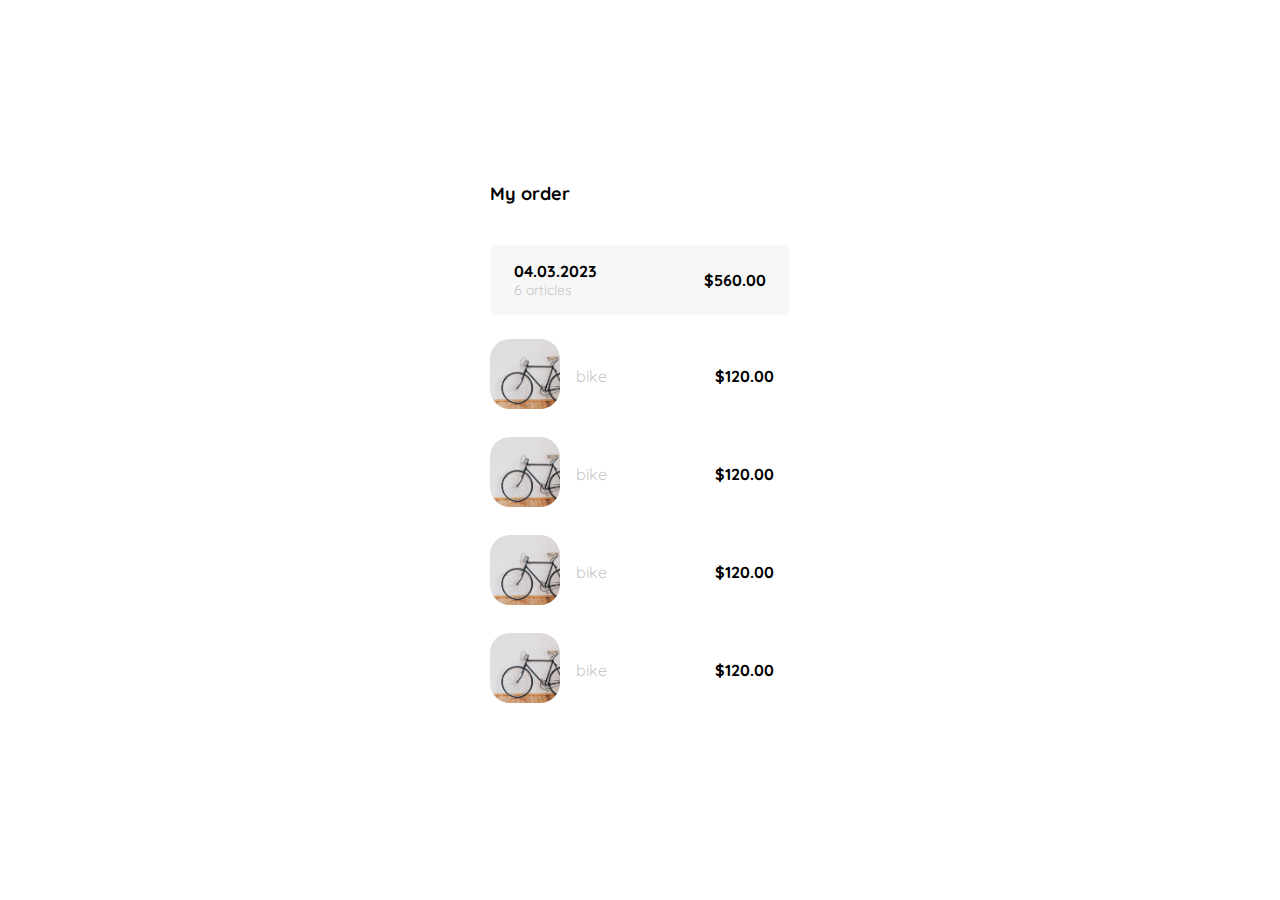
<file: clase9.html>
<!DOCTYPE html>
<html lang="en">
<head>
    <meta charset="UTF-8">
    <meta http-equiv="X-UA-Compatible" content="IE=edge">
    <meta name="viewport" content="width=device-width, initial-scale=1.0">
    <link rel="preconnect" href="https://fonts.googleapis.com">
    <link rel="preconnect" href="https://fonts.gstatic.com" crossorigin>
    <link href="https://fonts.googleapis.com/css2?family=Quicksand:wght@300;500;700&display=swap" rel="stylesheet">
    <title>Document</title>
    <style>
        :root {
        --white: #FFFFFF;
        --black: #000000;
        --very-light-pink: #c7c7c7;
        --text-input-field: #f7f7f7;
        --hospital-green: #acd9b2;
        --sm: 14px;
        --md: 16px;
        --lg: 18px;
        }
        body{
            margin: 0;
            font-family: 'Quicksand', sans-serif;
        }
        .my-order {
            width: 100%;
            height: 100vh;
            display: grid;
            place-items: center;
        }.tittle{
            font-size: var(--lg) ;
            margin-bottom: 40px;
        }
        .my-order-container {
            display: grid;
            grid-template-rows: auto 1fr auto;
            width: 300px;
        }
        .my-order-content {
            display: flex;
            flex-direction: column;
        }
        .order {
            display: grid;
            grid-template-columns:auto 1fr ;
            gap: 16px;
            align-items: center;
            background-color: var(--text-input-field);
            margin-bottom: 24px;
            border-radius: 8px;
            padding: 0 24px;
        }
        .order p:nth-child(1){
            display: flex;
            flex-direction: column;
        }
        .order p:nth-child(2){
            text-align: end;
            font-weight: bold;
        }
        .order p span:nth-child(1){
            font-size: var(--md);
            font-weight: bold;
        }
        .order p span:nth-child(2){
            font-size: var(--sm);
            color: var(--very-light-pink);
        }
        .shopping-cart {
            display: grid;
            grid-template-columns: auto 1fr auto auto;
            gap: 16px;
            margin-bottom: 24px;
            align-items: center;
        }
        .shopping-cart figure {
            margin: 0;
        }
        .shopping-cart figure img{
            width: 70px;
            height: 70px;
            border-radius: 20px;
            object-fit: cover;
        }
        .shopping-cart p:nth-child(2){
            color: var(--very-light-pink);
        }
        .shopping-cart p:nth-child(3) {
            font-size: var(--md);
            font-weight: bold;
        }
        
    </style>
</head>
<body>
    <div class="my-order">
        <div class="my-order-container">
            <h1 class="tittle">My order</h1>
            <div class="my-order-content">
                <div class="order">
                <p>
                    <span>04.03.2023</span>
                    <span>6 articles</span>
                </p>
                <p>$560.00</p>

            </div>
            <div class="shopping-cart">
                <figure>
                    <img src="bike.jpeg" alt="bike">
                </figure>
                 <p>bike</p>
                 <p>$120.00</p>   
            </div>
            <div class="shopping-cart">
                <figure>
                    <img src="bike.jpeg" alt="bike">
                </figure>
                 <p>bike</p>
                 <p>$120.00</p>   
            </div>
            <div class="shopping-cart">
                <figure>
                    <img src="bike.jpeg" alt="bike">
                </figure>
                 <p>bike</p>
                 <p>$120.00</p>   
            </div>
            <div class="shopping-cart">
                <figure>
                    <img src="bike.jpeg" alt="bike">
                </figure>
                 <p>bike</p>
                 <p>$120.00</p>   
            </div>
        </div>
    </div>
</body>
</html>
</file>
<file: styles.css>
/*Generales */
    
    :root {
    --white: #FFFFFF;
    --black: #000000;
    --very-light-pink: #c7c7c7;
    --text-input-field: #f7f7f7;
    --hospital-green: #acd9b2;
    --sm: 14px;
    --md: 16px;
    --lg: 18px;
    }
    body{
        margin: 0;
        font-family: 'Quicksand', sans-serif;
    }
    .inactive {
        display: none;
    }
    /* Navbar (General) */
    
    .menu {
        display:none;
    }
    .logo{
        width: 100px;
    }
    nav {
        display: flex;
        justify-content: space-between;
        padding: 0 24px;
        border-bottom: 1px solid var(--very-light-pink);
    }
    .navbar-left {
        display: flex;
    }
    .navbar-left ul {
        margin-left: 12px ;
    }
    .navbar-left ul, 
    .navbar-right ul {
        list-style: none;
        padding: 0;
        margin: 0;
        display: flex;
        align-items: center;
        height: 60px;
    }
    .navbar-left ul li a,
    .navbar-right ul li a {
        text-decoration: none;
        color: var(--very-light-pink);
        border: 1px solid var(--white);
        border-radius: 8px;
        padding: 8px;
    }
    .navbar-left ul li a:hover,
    .navbar-right ul li a:hover {
        border: 1px solid var(--hospital-green);
        color: var(--hospital-green);
    }
    .navbar-email{
        cursor: pointer;
        color: var(--very-light-pink);
        font-size: var(--sm);
        margin-right: 12px;
    }
    .navbar-shopping-cart {
        position: relative;
    }
    .navbar-shopping-cart div {
        width: 16px;
        height: 16px;
        background-color: var(--hospital-green);
        border-radius: 50%;
        font-size: var(--sm);
        font-weight: bold;
        position: absolute;
        top: -6px;
        right: -3px;
        display: flex;
        justify-content: center;
        align-items: center;
    }
    
    /* Menu en desktop */
    .desktop-menu {
        position: absolute;
        top: 60px;
        right: 60px;
        background: var(--white);
        width: 100px;
        height: auto;
        border: 1px solid var(--very-light-pink);
        border-radius: 6px;
        padding: 20px 20px 0 20px;
    }
    .desktop-menu ul {
        list-style: none;
        padding: 0;
        margin:  0;
    }
    .desktop-menu ul li {
        text-align: end;
    }
    .desktop-menu ul li:nth-child(1),
    .desktop-menu ul li:nth-child(2) {
        font-weight: bold;
    }
    .desktop-menu ul li:last-child {
        padding-top: 20px;
        border-top: 1px solid var(--very-light-pink);
    }
    .desktop-menu ul li:last-child a {
        color: var(--hospital-green);
        text-decoration: none;
        font-size: var(--sm);
    }
    .desktop-menu ul li a{
        color: var(--black);
        text-decoration: none;
        margin-bottom: 20px;
        display: inline-block;
    }

    /* Mobile menu */
    .mobile-menu{
        background-color: var(--white);
        position: absolute;
        top: 61px;
        left: 0;
        width: calc(100% - 24px);
        padding-left: 24px;
    }
    .mobile-menu a{
        text-decoration: none;
        color: var(--black);
        font-weight: bold;
        margin-bottom: 24px;
    }
    .mobile-menu ul {
        padding: 0;
        margin: 24px 0 0;
        list-style: none;
    }
    .mobile-menu ul:nth-child(1) {
        border-bottom: 1px solid var(--very-light-pink);
    }
    .mobile-menu ul:nth-child(2) {
        margin-bottom: 100px;
    }
    .mobile-menu ul li {
        margin-bottom: 24px;
    }
    #email{
        font-size: var(--sm);
        font-weight: 300;
    }
    #sign-out{ 
        color: var(--hospital-green);
        font-size: var(--sm);
    }  

    /* Aside */
    aside {
        width: 360px;
        background-color: var(--white);
        box-sizing: border-box;
        position: absolute ;
        right: 0;
    }
   /*Shopping cart */
    #shoppingCartContainer {
        padding: 0 24px;
    }
    .primary-button {
        background-color: var(--hospital-green);
        border-radius: 8px;
        border: none;
        color: var(--white);
        width: 100%;
        cursor: pointer;
        font-size: var(--md);
        font-weight: bold;
        height: 50px;
    }
    .my-order-content {
        display: flex;
        flex-direction: column;
    }
    .order {
        display: grid;
        grid-template-columns:auto 1fr ;
        gap: 16px;
        align-items: center;
        background-color: var(--text-input-field);
        margin-bottom: 24px;
        border-radius: 8px;
        padding: 0 24px;
    }
    .order p:nth-child(1){
        display: flex;
        flex-direction: column;
    }
    .order p:nth-child(2){
        text-align: end;
        font-weight: bold;
    }
    .order p span:nth-child(1){
        font-size: var(--md);
        font-weight: bold;
    }
    .shopping-cart {
        display: grid;
        grid-template-columns: auto 1fr auto auto;
        gap: 16px;
        margin-bottom: 24px;
        align-items: center;
    }
    .shopping-cart figure {
        margin: 0;
    }
    .shopping-cart figure img{
        width: 70px;
        height: 70px;
        border-radius: 20px;
        object-fit: cover;
    }
    .shopping-cart p:nth-child(2){
        color: var(--very-light-pink);
    }
    .shopping-cart p:nth-child(3) {
        font-size: var(--md);
        font-weight: bold;
    }
    .tittle-container{
        display: flex;

    }
    .tittle-container img {
        transform: rotate(180deg);
        margin-right: 14px;
    }
    .tittle {
        font-size: var(--lg);
        font-weight: bold;
    }

     /* Product list */

    .cards-container{
        display: grid;
        grid-template-columns: repeat(auto-fill, 240px);
        gap: 26px;
        place-content: center;
        margin-top: 20px;
    }
    .product-card {
        width: 240px;
    }
    .product-card img {
        width: 240px;
        height: 240px ;
        border-radius: 20px;
        object-fit: cover;
    }
    .product-card .product-info{
        display: flex;
        justify-content: space-between;
        align-items: center;
        margin-top: 12px;
    }
    .product-card .product-info figure img {
        width: 35px;
        height: 35px;
    }
    .product-card .product-info figure{
        margin: 0;
    }
    .product-card .product-info div p:nth-child(1){
        font-weight: bold;
        font-size: var(--md);
        margin-top: 0px;
        margin-bottom: 4px;
    }
    .product-card .product-info div p:nth-child(2){
        color: var(--very-light-pink);
        font-size: var(--sm);
        margin-top: 0;
        margin-bottom: 0;
    }


    /* Product details*/

    #productDetail{
        width: 360px;
        padding-bottom: 24px;
        position: absolute ;
        right: 0;
    }
    .product-detail-close {
        background: var(--white);
        width: 14px;
        height: 14px;
        position: absolute;
        top: 12px;
        left: 12px;
        z-index: 2;
        padding: 12px;
        border-radius: 50%;
    }
    .product-detail-close:hover{
        cursor: pointer;
    }
    #productDetail > img:nth-child(2){
        width: 100%;
        height: 360px;
        object-fit: cover;
        border-radius: 0 0 20px 20px;
    }
    #productDetail .product-info{
        padding: 24px;
        border-bottom-left-radius: 12px;
        border-bottom-right-radius: 12px;
        background: var(--white);
    }
    #productDetail .product-info p:nth-child(1){
        font-weight: bold;
        font-size: var(--md);
        margin-bottom: 4px;
        margin-top: 0;
    }
    #productDetail .product-info p:nth-child(2){
        color: var(--very-light-pink);
        font-size: var(--md);
        margin-bottom: 36px;
        margin-top: 0;
    }
    #productDetail .product-info p:nth-child(3){
        color: var(--very-light-pink);
        font-size: var(--sm);
        margin-bottom: 36px;
        margin-top: 0;
    }
    .primary-button {
        background-color: var(--hospital-green);
        border-radius: 8px;
        border: none;
        color: var(--white);
        width: 100%;
        cursor: pointer;
        font-size: var(--md);
        font-weight: bold;
        height: 50px;
    }
    .add-to-cart-button {
        display: flex;
        align-items: center;
        justify-content: center;
    }
    @media (max-width:640px) {
        #productDetail{
            width: 100%;
        }
    }
    @media (max-width: 640px) {
        .menu {
            display: block;
        }
        .navbar-left ul {
            display: none;

        }
        .navbar-email {
            display: none;
        }
        .desktop-menu {
            display: none;
        }
        .product-detail{
            width: 100%;
        }
        .cards-container{
            grid-template-columns: repeat(auto-fill,140px);
        }
        .product-card{
            width: 140px;
        }
        .product-card img {
            width: 140px;
            height: 140px;
        }
    }
    @media (min-width: 641px) {
        .mobile-menu {
            display: none;
        }
    }
</file>
